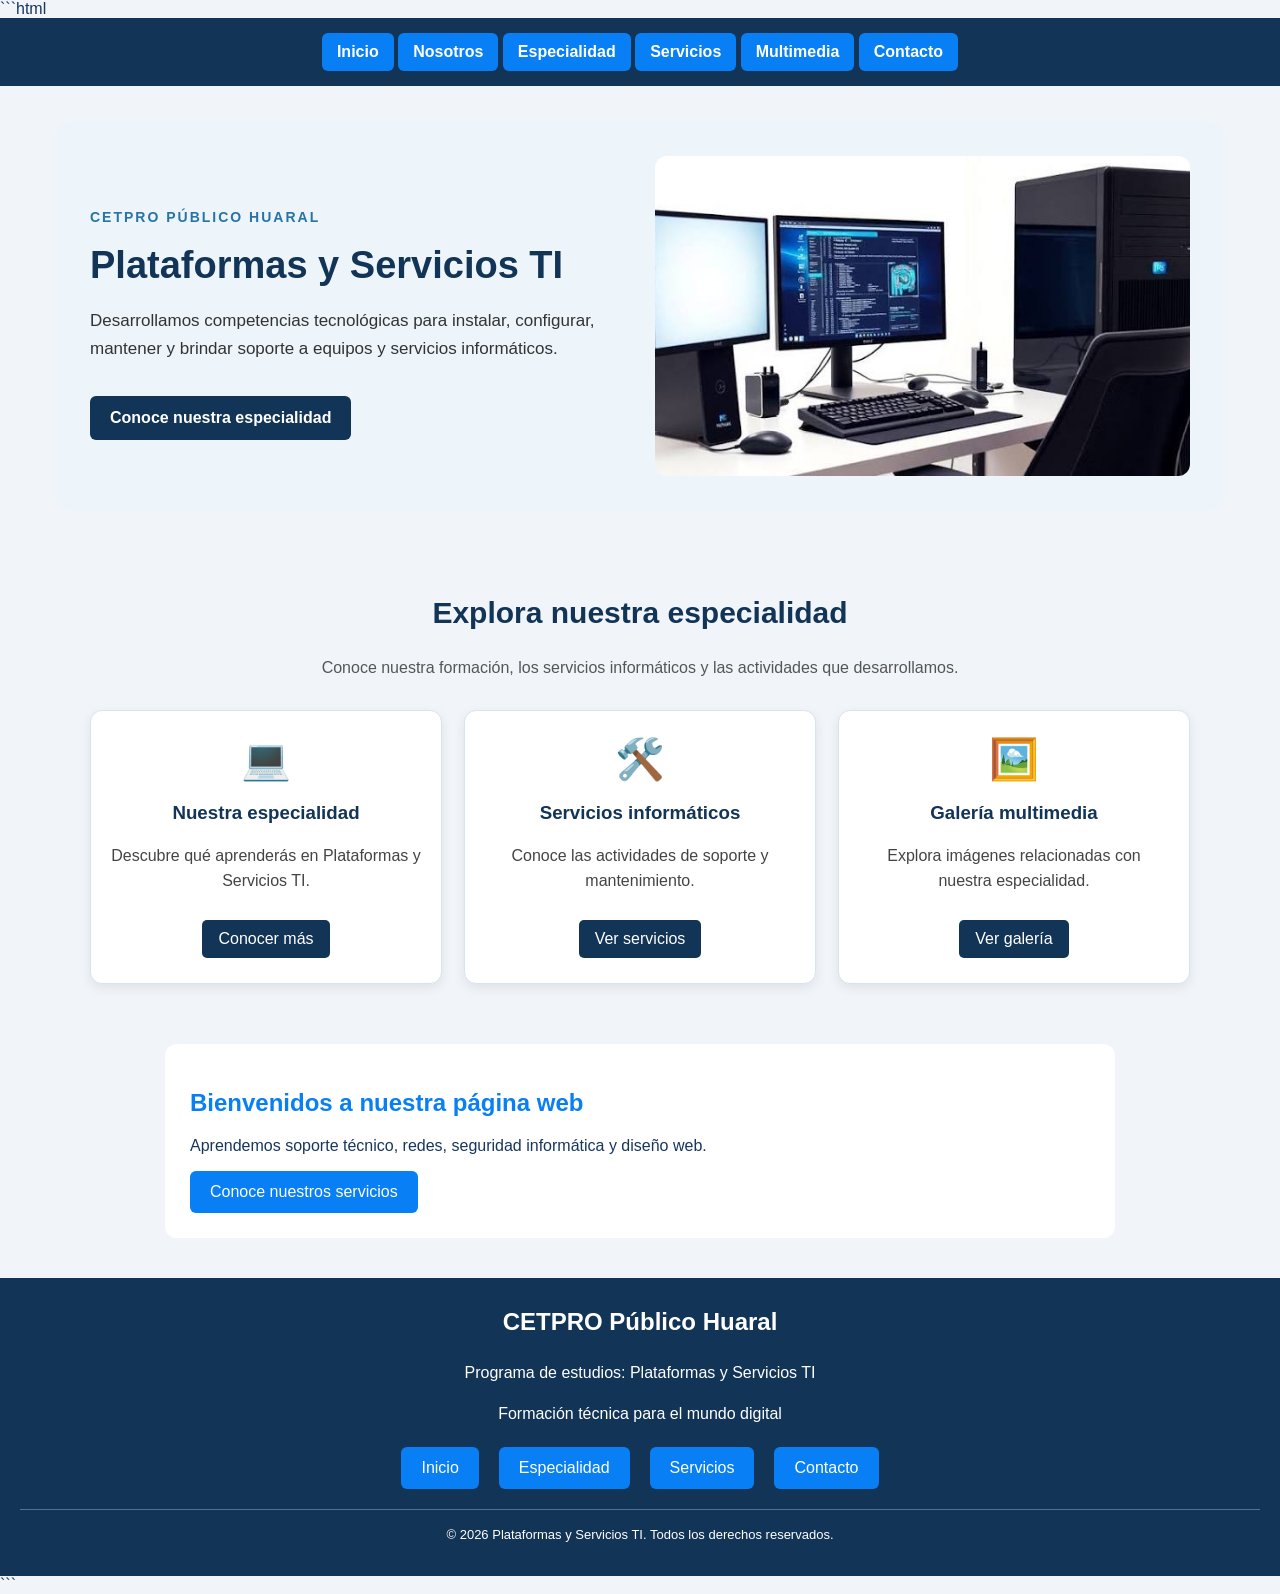
<file: visual code/plataforma TI/index.html>
```html
<!DOCTYPE html>
<html lang="es">
<head>
    <meta charset="UTF-8">
    <meta name="viewport" content="width=device-width, initial-scale=1.0">
    <title>Plataformas y Servicios TI</title>
    <link rel="stylesheet" href="style.css">
</head>

<body>

    <!-- MENÚ DE NAVEGACIÓN -->
    <nav class="menu">
        <a href="index.html">Inicio</a>
        <a href="nosotros.html">Nosotros</a>
        <a href="especialidad.html">Especialidad</a>
        <a href="servicios.html">Servicios</a>
        <a href="multimedia.html">Multimedia</a>
        <a href="contacto.html">Contacto</a>
    </nav>

    <!-- PORTADA -->
    <section class="portada">

        <div class="portada-texto">
            <p class="etiqueta">CETPRO PÚBLICO HUARAL</p>

            <h1>Plataformas y Servicios TI</h1>

            <p>
                Desarrollamos competencias tecnológicas para instalar,
                configurar, mantener y brindar soporte a equipos y
                servicios informáticos.
            </p>

            <a class="boton-portada" href="especialidad.html">
                Conoce nuestra especialidad
            </a>
        </div>

        <div class="portada-imagen">
            <img src="imagenes/computadoras.jpg"
                 alt="Equipos informáticos de la especialidad">
        </div>

    </section>

    <!-- TARJETAS DE ACCESO RÁPIDO -->
    <section class="accesos">

        <h2>Explora nuestra especialidad</h2>

        <p class="accesos-descripcion">
            Conoce nuestra formación, los servicios informáticos
            y las actividades que desarrollamos.
        </p>

        <div class="tarjetas-acceso">

            <article class="acceso">
                <div class="acceso-icono">💻</div>
                <h3>Nuestra especialidad</h3>
                <p>
                    Descubre qué aprenderás en Plataformas y Servicios TI.
                </p>
                <a href="especialidad.html">Conocer más</a>
            </article>

            <article class="acceso">
                <div class="acceso-icono">🛠️</div>
                <h3>Servicios informáticos</h3>
                <p>
                    Conoce las actividades de soporte y mantenimiento.
                </p>
                <a href="servicios.html">Ver servicios</a>
            </article>

            <article class="acceso">
                <div class="acceso-icono">🖼️</div>
                <h3>Galería multimedia</h3>
                <p>
                    Explora imágenes relacionadas con nuestra especialidad.
                </p>
                <a href="multimedia.html">Ver galería</a>
            </article>

        </div>

    </section>

    <!-- CONTENIDO DE BIENVENIDA -->
    <main class="bienvenida">

        <h2>Bienvenidos a nuestra página web</h2>

        <p>
            Aprendemos soporte técnico, redes,
            seguridad informática y diseño web.
        </p>

        <a href="servicios.html">Conoce nuestros servicios</a>

    </main>

    <!-- PIE DE PÁGINA -->
    <footer class="pie-pagina">

        <h3>CETPRO Público Huaral</h3>

        <p>Programa de estudios: Plataformas y Servicios TI</p>

        <p>Formación técnica para el mundo digital</p>

        <div class="pie-enlaces">
            <a href="index.html">Inicio</a>
            <a href="especialidad.html">Especialidad</a>
            <a href="servicios.html">Servicios</a>
            <a href="contacto.html">Contacto</a>
        </div>

        <p class="copyright">
            © 2026 Plataformas y Servicios TI. Todos los derechos reservados.
        </p>

    </footer>

</body>
</html>
```
</file>
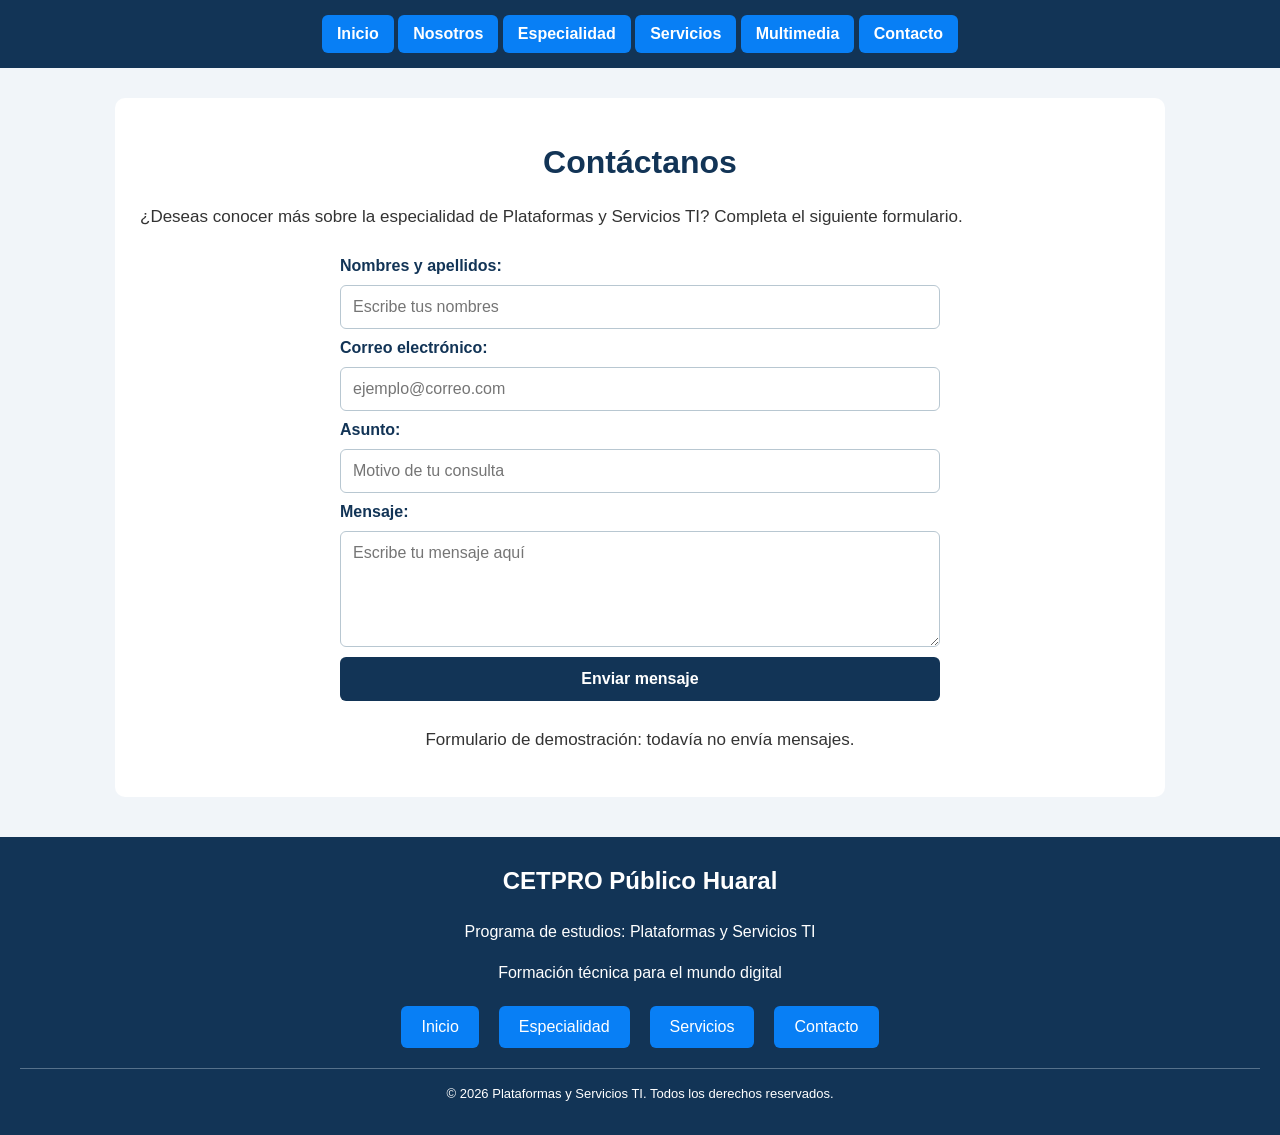
<file: visual code/plataforma TI/contacto.html>
<!DOCTYPE html>
<html lang="es">
<head>
    <meta charset="UTF-8">
    <meta name="viewport" content="width=device-width, initial-scale=1.0">
    <title>Contacto - Plataformas y Servicios TI</title>
    <link rel="stylesheet" href="style.css">
</head>
<body>

    <nav class="menu">
        <a href="index.html">Inicio</a>
        <a href="nosotros.html">Nosotros</a>
        <a href="especialidad.html">Especialidad</a>
        <a href="servicios.html">Servicios</a>
        <a href="multimedia.html">Multimedia</a>
        <a href="contacto.html">Contacto</a>
    </nav>

    <main class="contenido">
        <h1>Contáctanos</h1>

        <p>
            ¿Deseas conocer más sobre la especialidad de
            Plataformas y Servicios TI? Completa el siguiente formulario.
        </p>

        <form class="formulario" action="#" method="post">

            <label for="nombre">Nombres y apellidos:</label>
            <input type="text" id="nombre" name="nombre"
                   placeholder="Escribe tus nombres" required>

            <label for="correo">Correo electrónico:</label>
            <input type="email" id="correo" name="correo"
                   placeholder="ejemplo@correo.com" required>

            <label for="asunto">Asunto:</label>
            <input type="text" id="asunto" name="asunto"
                   placeholder="Motivo de tu consulta" required>

            <label for="mensaje">Mensaje:</label>
            <textarea id="mensaje" name="mensaje" rows="5"
                      placeholder="Escribe tu mensaje aquí"
                      required></textarea>

            <button type="submit">Enviar mensaje</button>

        </form>

        <p class="aviso">
            Formulario de demostración: todavía no envía mensajes.
        </p>
    </main>

</body>
<footer class="pie-pagina">
    <h3>CETPRO Público Huaral</h3>

    <p>Programa de estudios: Plataformas y Servicios TI</p>

    <p>Formación técnica para el mundo digital</p>

    <div class="pie-enlaces">
        <a href="index.html">Inicio</a>
        <a href="especialidad.html">Especialidad</a>
        <a href="servicios.html">Servicios</a>
        <a href="contacto.html">Contacto</a>
    </div>

    <p class="copyright">
        © 2026 Plataformas y Servicios TI. Todos los derechos reservados.
    </p>
</footer>

</html>
</file>
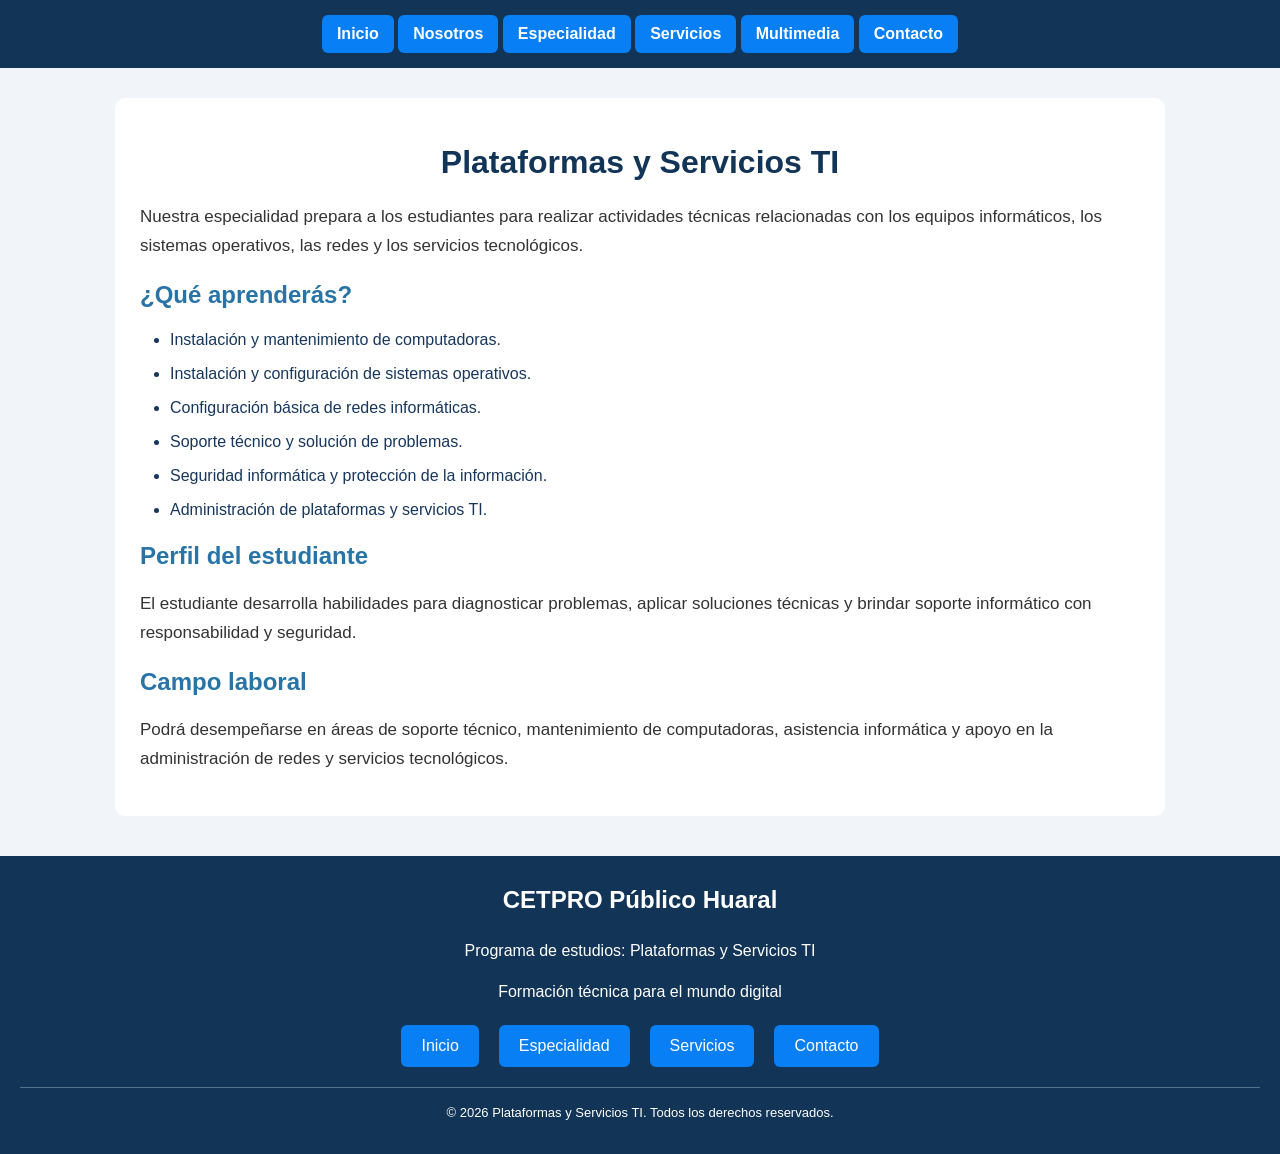
<file: visual code/plataforma TI/especialidad.html>
<!DOCTYPE html>
<html lang="es">
<head>
    <meta charset="UTF-8">
    <meta name="viewport" content="width=device-width, initial-scale=1.0">
    <title>Especialidad - Plataformas y Servicios TI</title>
    <link rel="stylesheet" href="style.css">
</head>
<body>

    <nav class="menu">
        <a href="index.html">Inicio</a>
        <a href="nosotros.html">Nosotros</a>
        <a href="especialidad.html">Especialidad</a>
        <a href="servicios.html">Servicios</a>
        <a href="multimedia.html">Multimedia</a>
        <a href="contacto.html">Contacto</a>
    </nav>

    <main class="contenido">
        <h1>Plataformas y Servicios TI</h1>

        <p>
            Nuestra especialidad prepara a los estudiantes para realizar
            actividades técnicas relacionadas con los equipos informáticos,
            los sistemas operativos, las redes y los servicios tecnológicos.
        </p>

        <h2>¿Qué aprenderás?</h2>

        <ul>
            <li>Instalación y mantenimiento de computadoras.</li>
            <li>Instalación y configuración de sistemas operativos.</li>
            <li>Configuración básica de redes informáticas.</li>
            <li>Soporte técnico y solución de problemas.</li>
            <li>Seguridad informática y protección de la información.</li>
            <li>Administración de plataformas y servicios TI.</li>
        </ul>

        <h2>Perfil del estudiante</h2>

        <p>
            El estudiante desarrolla habilidades para diagnosticar problemas,
            aplicar soluciones técnicas y brindar soporte informático
            con responsabilidad y seguridad.
        </p>

        <h2>Campo laboral</h2>

        <p>
            Podrá desempeñarse en áreas de soporte técnico, mantenimiento
            de computadoras, asistencia informática y apoyo en la
            administración de redes y servicios tecnológicos.
        </p>
    </main>

</body>
<footer class="pie-pagina">
    <h3>CETPRO Público Huaral</h3>

    <p>Programa de estudios: Plataformas y Servicios TI</p>

    <p>Formación técnica para el mundo digital</p>

    <div class="pie-enlaces">
        <a href="index.html">Inicio</a>
        <a href="especialidad.html">Especialidad</a>
        <a href="servicios.html">Servicios</a>
        <a href="contacto.html">Contacto</a>
    </div>

    <p class="copyright">
        © 2026 Plataformas y Servicios TI. Todos los derechos reservados.
    </p>
</footer>

</html>
</file>
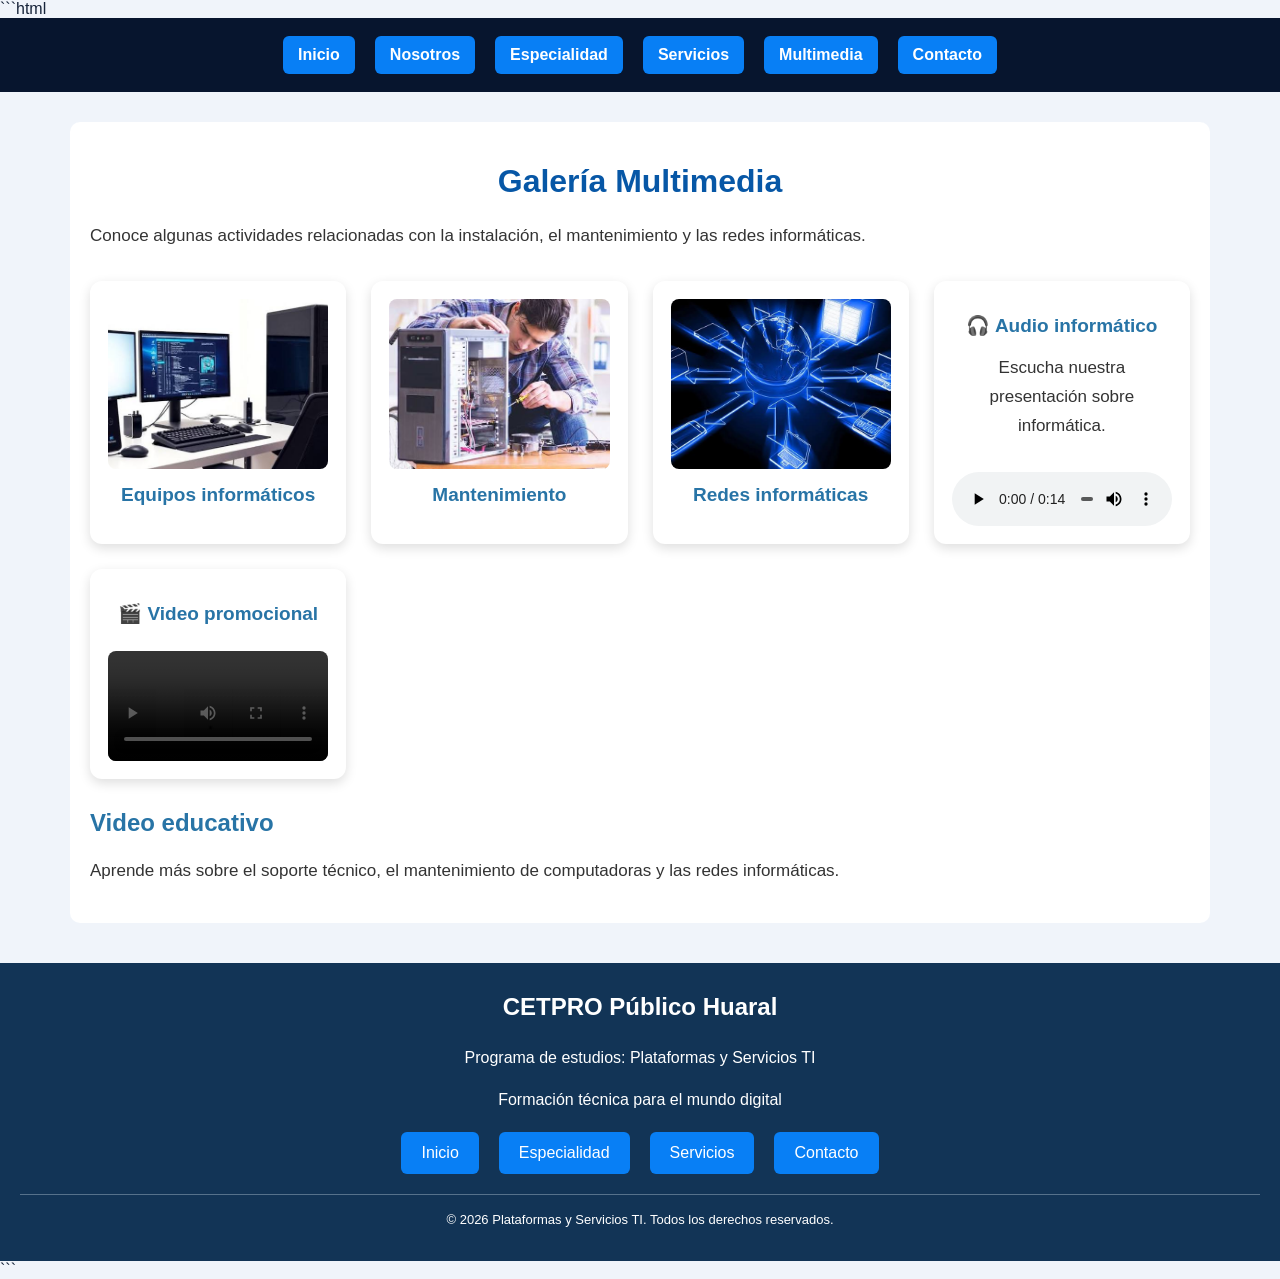
<file: visual code/plataforma TI/multimedia.html>
```html
<!DOCTYPE html>
<html lang="es">
<head>
    <meta charset="UTF-8">
    <meta name="viewport" content="width=device-width, initial-scale=1.0">
    <title>Multimedia - Plataformas y Servicios TI</title>
    <link rel="stylesheet" href="style.css">

    <style>
        .galeria {
            display: grid;
            grid-template-columns: repeat(auto-fit, minmax(220px, 1fr));
            gap: 25px;
            margin: 30px 0;
        }

        .foto, .recurso {
            background: white;
            padding: 18px;
            border-radius: 12px;
            box-shadow: 0 4px 12px #0002;
            text-align: center;
            overflow: hidden;
        }

        .foto img {
            width: 100%;
            height: 170px;
            object-fit: cover;
            border-radius: 8px;
        }

        .recurso audio {
            width: 100%;
            margin-top: 15px;
        }

        .recurso video {
            width: 100%;
            max-height: 220px;
            border-radius: 8px;
            margin-top: 10px;
        }

        .foto h2, .recurso h2 {
            font-size: 19px;
            margin-top: 15px;
        }

        .contenido {
            max-width: 1100px;
            margin: 30px auto;
            padding: 20px;
        }

        .menu {
            display: flex;
            justify-content: center;
            flex-wrap: wrap;
            gap: 20px;
            padding: 18px;
            background: #07152e;
        }

        .menu a {
            color: white;
            text-decoration: none;
            font-weight: bold;
        }

        .menu a:hover {
            color: #00cfff;
        }

        body {
            margin: 0;
            font-family: Arial, sans-serif;
            background: #f0f4fa;
            color: #17243a;
        }

        .contenido > h1 {
            color: #0757a6;
        }
    </style>
</head>

<body>

    <nav class="menu">
        <a href="index.html">Inicio</a>
        <a href="nosotros.html">Nosotros</a>
        <a href="especialidad.html">Especialidad</a>
        <a href="servicios.html">Servicios</a>
        <a href="multimedia.html">Multimedia</a>
        <a href="contacto.html">Contacto</a>
    </nav>

    <main class="contenido">

        <h1>Galería Multimedia</h1>

        <p>
            Conoce algunas actividades relacionadas con la instalación,
            el mantenimiento y las redes informáticas.
        </p>

        <section class="galeria">

            <!-- IMAGEN 1 -->
            <article class="foto">
                <img src="imagenes/computadoras.jpg"
                     alt="Equipos de cómputo">
                <h2>Equipos informáticos</h2>
            </article>

            <!-- IMAGEN 2 -->
            <article class="foto">
                <img src="imagenes/mantenimiento.jpg"
                     alt="Mantenimiento de computadoras">
                <h2>Mantenimiento</h2>
            </article>

            <!-- IMAGEN 3 -->
            <article class="foto">
                <img src="imagenes/redes.jpg"
                     alt="Instalación de redes">
                <h2>Redes informáticas</h2>
            </article>

            <!-- AUDIO -->
            <article class="recurso">
                <h2>🎧 Audio informático</h2>
                <p>Escucha nuestra presentación sobre informática.</p>

                <audio controls>
                    <source src="imagenes/informatica.mp3"
                            type="audio/mpeg">
                    Tu navegador no puede reproducir este audio.
                </audio>
            </article>

            <!-- VIDEO -->
            <article class="recurso">
                <h2>🎬 Video promocional</h2>
                <video controls>
                    <source
                        src="imagenes/video_promocional_mantenimiento.mp4"
                        type="video/mp4">
                    Tu navegador no puede reproducir este video.
                </video>
            </article>

        </section>

        <h2>Video educativo</h2>

        <p>
            Aprende más sobre el soporte técnico, el mantenimiento
            de computadoras y las redes informáticas.
        </p>

    </main>

</body>
<footer class="pie-pagina">
    <h3>CETPRO Público Huaral</h3>

    <p>Programa de estudios: Plataformas y Servicios TI</p>

    <p>Formación técnica para el mundo digital</p>

    <div class="pie-enlaces">
        <a href="index.html">Inicio</a>
        <a href="especialidad.html">Especialidad</a>
        <a href="servicios.html">Servicios</a>
        <a href="contacto.html">Contacto</a>
    </div>

    <p class="copyright">
        © 2026 Plataformas y Servicios TI. Todos los derechos reservados.
    </p>
</footer>

</html>
```
</file>
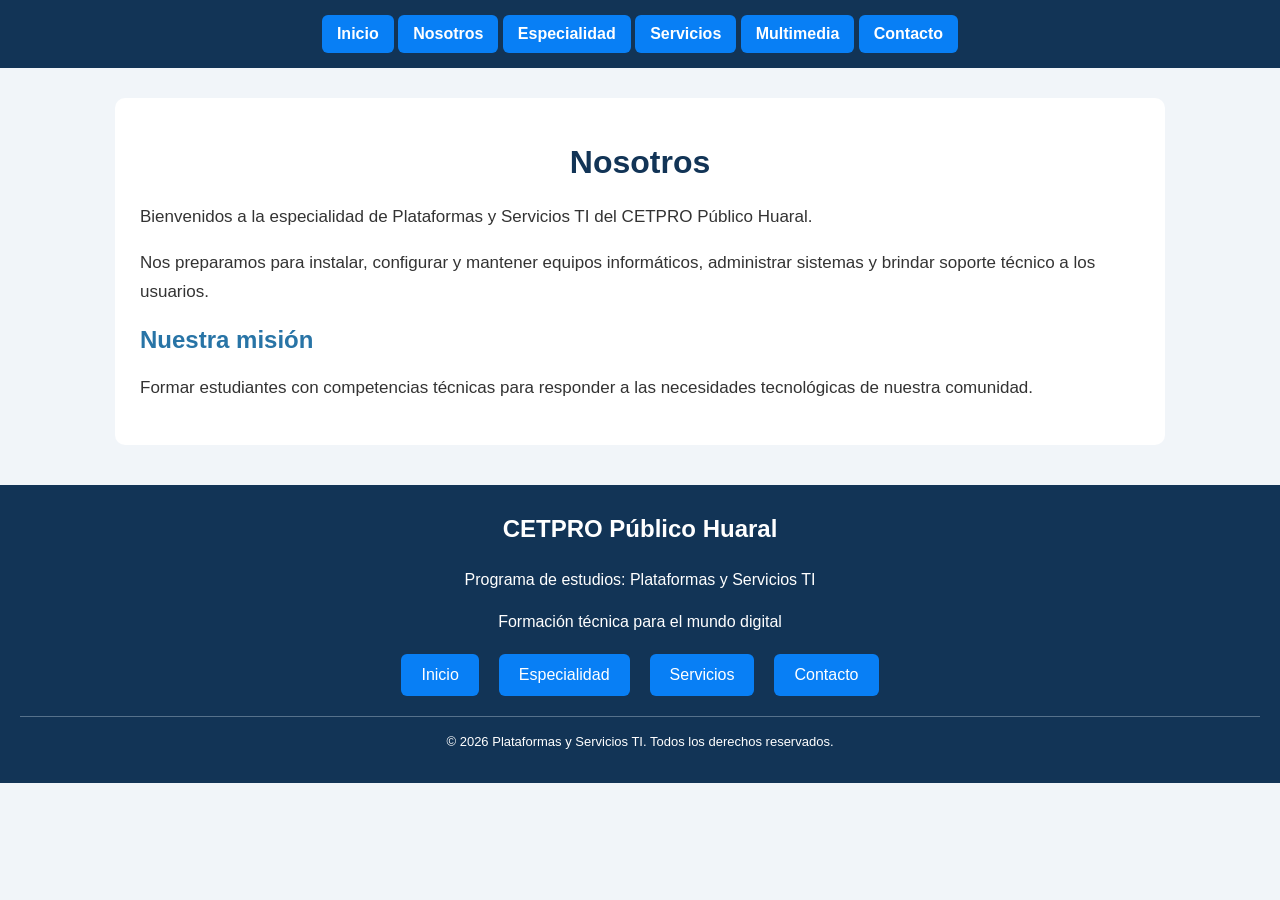
<file: visual code/plataforma TI/nosotros.html>
<!DOCTYPE html>
<html lang="es">
<head>
    <meta charset="UTF-8">
    <meta name="viewport" content="width=device-width, initial-scale=1.0">
    <title>Nosotros - Plataformas y Servicios TI</title>
    <link rel="stylesheet" href="style.css">
</head>
<body>

    <nav class="menu">
        <a href="index.html">Inicio</a>
        <a href="nosotros.html">Nosotros</a>
        <a href="especialidad.html">Especialidad</a>
        <a href="servicios.html">Servicios</a>
        <a href="multimedia.html">Multimedia</a>
        <a href="contacto.html">Contacto</a>
    </nav>

    <main class="contenido">
        <h1>Nosotros</h1>

        <p>
            Bienvenidos a la especialidad de Plataformas y Servicios TI
            del CETPRO Público Huaral.
        </p>

        <p>
            Nos preparamos para instalar, configurar y mantener equipos
            informáticos, administrar sistemas y brindar soporte técnico
            a los usuarios.
        </p>

        <h2>Nuestra misión</h2>
        <p>
            Formar estudiantes con competencias técnicas para responder
            a las necesidades tecnológicas de nuestra comunidad.
        </p>
    </main>

</body>
<footer class="pie-pagina">
    <h3>CETPRO Público Huaral</h3>

    <p>Programa de estudios: Plataformas y Servicios TI</p>

    <p>Formación técnica para el mundo digital</p>

    <div class="pie-enlaces">
        <a href="index.html">Inicio</a>
        <a href="especialidad.html">Especialidad</a>
        <a href="servicios.html">Servicios</a>
        <a href="contacto.html">Contacto</a>
    </div>

    <p class="copyright">
        © 2026 Plataformas y Servicios TI. Todos los derechos reservados.
    </p>
</footer>

</html>
</file>
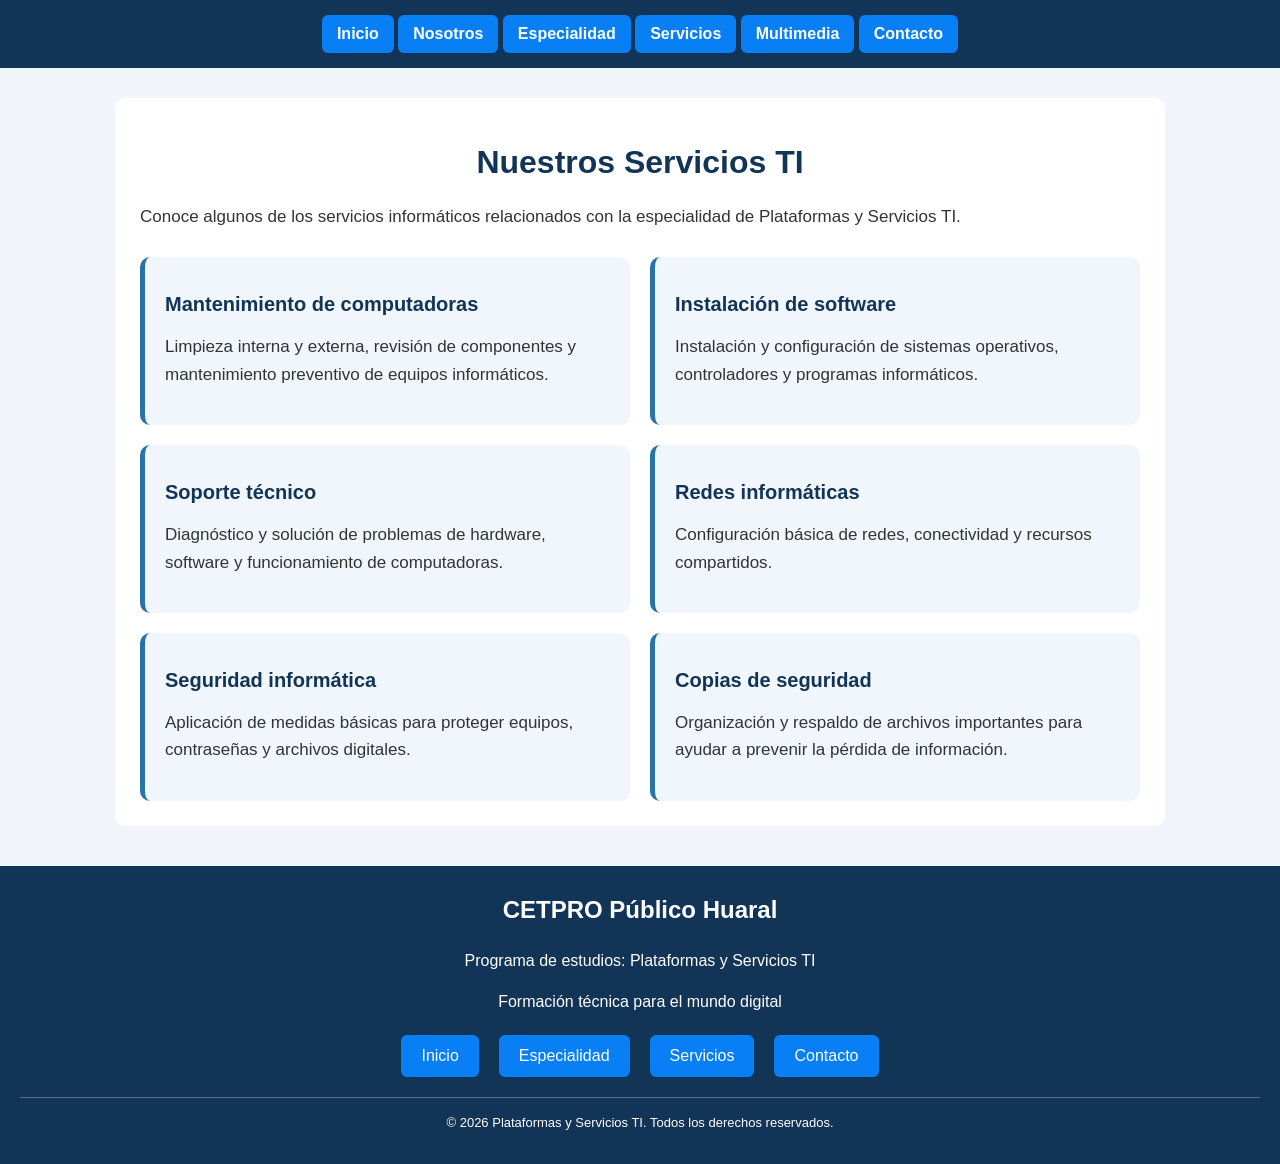
<file: visual code/plataforma TI/servicios.html>
<!DOCTYPE html>
<html lang="es">
<head>
    <meta charset="UTF-8">
    <meta name="viewport" content="width=device-width, initial-scale=1.0">
    <title>Servicios - Plataformas y Servicios TI</title>
    <link rel="stylesheet" href="style.css">
</head>
<body>

    <nav class="menu">
        <a href="index.html">Inicio</a>
        <a href="nosotros.html">Nosotros</a>
        <a href="especialidad.html">Especialidad</a>
        <a href="servicios.html">Servicios</a>
        <a href="multimedia.html">Multimedia</a>
        <a href="contacto.html">Contacto</a>
    </nav>

    <main class="contenido">
        <h1>Nuestros Servicios TI</h1>

        <p>
            Conoce algunos de los servicios informáticos relacionados
            con la especialidad de Plataformas y Servicios TI.
        </p>

        <section class="tarjetas">

            <article class="tarjeta">
                <h2>Mantenimiento de computadoras</h2>
                <p>
                    Limpieza interna y externa, revisión de componentes
                    y mantenimiento preventivo de equipos informáticos.
                </p>
            </article>

            <article class="tarjeta">
                <h2>Instalación de software</h2>
                <p>
                    Instalación y configuración de sistemas operativos,
                    controladores y programas informáticos.
                </p>
            </article>

            <article class="tarjeta">
                <h2>Soporte técnico</h2>
                <p>
                    Diagnóstico y solución de problemas de hardware,
                    software y funcionamiento de computadoras.
                </p>
            </article>

            <article class="tarjeta">
                <h2>Redes informáticas</h2>
                <p>
                    Configuración básica de redes, conectividad
                    y recursos compartidos.
                </p>
            </article>

            <article class="tarjeta">
                <h2>Seguridad informática</h2>
                <p>
                    Aplicación de medidas básicas para proteger equipos,
                    contraseñas y archivos digitales.
                </p>
            </article>

            <article class="tarjeta">
                <h2>Copias de seguridad</h2>
                <p>
                    Organización y respaldo de archivos importantes
                    para ayudar a prevenir la pérdida de información.
                </p>
            </article>

        </section>
    </main>

</body>
<footer class="pie-pagina">
    <h3>CETPRO Público Huaral</h3>

    <p>Programa de estudios: Plataformas y Servicios TI</p>

    <p>Formación técnica para el mundo digital</p>

    <div class="pie-enlaces">
        <a href="index.html">Inicio</a>
        <a href="especialidad.html">Especialidad</a>
        <a href="servicios.html">Servicios</a>
        <a href="contacto.html">Contacto</a>
    </div>

    <p class="copyright">
        © 2026 Plataformas y Servicios TI. Todos los derechos reservados.
    </p>
</footer>

</html>
</file>
<file: visual code/plataforma TI/style.css>
body {
    font-family: Arial, sans-serif;
    margin: 0;
    background-color: #f1f5f9;
    color: #17365d;
}

header {
    background-color: #073b66;
    color: white;
    text-align: center;
    padding: 35px;
}
main {
    max-width: 900px;
    margin: 40px auto;
    padding: 25px;
    background-color: white;
    border-radius: 12px;
}
h2 {
    color: #087ff5;
}
a {
    display: inline-block;
    background-color: #087ff5;
    color: white;
    padding: 12px 20px;
    border-radius: 6px;
    text-decoration: none;
}
a:hover {
    background-color: #073b66;
}
footer {
    background-color: #062744;
    color: white;
    text-align: center;
    padding: 20px;
}
.menu {
    background-color: #123456;
    padding: 15px;
    text-align: center;
}

.menu a {
    color: white;
    text-decoration: none;
    padding: 10px 15px;
    display: inline-block;
    font-weight: bold;
}

.menu a:hover {
    background-color: #2874A6;
    border-radius: 5px;
}
.contenido {
    max-width: 1000px;
    margin: 30px auto;
    padding: 25px;
    background-color: white;
    border-radius: 10px;
}

.contenido h1 {
    color: #123456;
    text-align: center;
}

.contenido h2 {
    color: #2874A6;
}

.contenido p {
    font-size: 17px;
    line-height: 1.7;
    color: #333333;
}
.contenido ul {
    padding-left: 30px;
}

.contenido li {
    margin-bottom: 10px;
    line-height: 1.5;
}
.tarjetas {
    display: grid;
    grid-template-columns: repeat(2, 1fr);
    gap: 20px;
    margin-top: 25px;
}

.tarjeta {
    background-color: #f0f6fb;
    padding: 20px;
    border-radius: 10px;
    border-left: 5px solid #2874A6;
    transition: transform 0.3s;
}

.tarjeta h2 {
    color: #123456;
    font-size: 20px;
}

.tarjeta p {
    line-height: 1.6;
    color: #333333;
}

.tarjeta:hover {
    transform: translateY(-5px);
}

@media (max-width: 600px) {
    .tarjetas {
        grid-template-columns: 1fr;
    }
}
.formulario {
    max-width: 600px;
    margin: 25px auto;
    display: flex;
    flex-direction: column;
    gap: 10px;
}

.formulario label {
    font-weight: bold;
    color: #123456;
}

.formulario input,
.formulario textarea {
    padding: 12px;
    border: 1px solid #b8c7d1;
    border-radius: 6px;
    font-size: 16px;
    font-family: Arial, sans-serif;
}

.formulario input:focus,
.formulario textarea:focus {
    outline: 2px solid #2874A6;
}

.formulario button {
    background-color: #123456;
    color: white;
    padding: 13px;
    border: none;
    border-radius: 6px;
    font-size: 16px;
    font-weight: bold;
    cursor: pointer;
}

.formulario button:hover {
    background-color: #2874A6;
}

.aviso {
    text-align: center;
    color: #666666;
    font-size: 14px;
}
/* Adaptación del menú a pantallas pequeñas */
@media (max-width: 700px) {
    .menu {
        padding: 8px;
    }

    .menu a {
        padding: 10px;
        display: inline-block;
    }

    .contenido {
        margin: 15px;
        padding: 15px;
    }
}
/* Portada principal */
.portada {
    max-width: 1100px;
    margin: 35px auto;
    padding: 35px;
    display: grid;
    grid-template-columns: 1fr 1fr;
    gap: 30px;
    align-items: center;
    background-color: #edf5fb;
    border-radius: 15px;
}

.portada-texto h1 {
    color: #123456;
    font-size: 38px;
    margin: 10px 0 20px;
}

.portada-texto p {
    color: #333333;
    font-size: 17px;
    line-height: 1.7;
}

.portada-texto .etiqueta {
    color: #2874A6;
    font-weight: bold;
    letter-spacing: 2px;
    font-size: 14px;
}

.portada-imagen img {
    width: 100%;
    height: 320px;
    object-fit: cover;
    border-radius: 12px;
}

.boton-portada {
    display: inline-block;
    margin-top: 15px;
    padding: 13px 20px;
    background-color: #123456;
    color: white;
    text-decoration: none;
    border-radius: 6px;
    font-weight: bold;
}

.boton-portada:hover {
    background-color: #2874A6;
}

@media (max-width: 700px) {
    .portada {
        grid-template-columns: 1fr;
        margin: 15px;
        padding: 20px;
    }

    .portada-texto h1 {
        font-size: 30px;
    }

    .portada-imagen img {
        height: 230px;
    }
}
/* Sección de accesos rápidos */
.accesos {
    max-width: 1100px;
    margin: 40px auto;
    padding: 20px;
    text-align: center;
}

.accesos > h2 {
    color: #123456;
    font-size: 30px;
}

.accesos-descripcion {
    color: #555555;
    line-height: 1.6;
    margin-bottom: 30px;
}

.tarjetas-acceso {
    display: grid;
    grid-template-columns: repeat(3, 1fr);
    gap: 22px;
}

.acceso {
    padding: 25px 20px;
    background-color: white;
    border: 1px solid #d8e3ec;
    border-radius: 12px;
    box-shadow: 0 4px 12px rgba(0, 0, 0, 0.08);
    transition: transform 0.3s;
}

.acceso:hover {
    transform: translateY(-5px);
}

.acceso-icono {
    font-size: 40px;
    margin-bottom: 10px;
}

.acceso h3 {
    color: #123456;
}

.acceso p {
    color: #444444;
    line-height: 1.6;
    min-height: 50px;
}

.acceso a {
    display: inline-block;
    margin-top: 10px;
    padding: 10px 16px;
    background-color: #123456;
    color: white;
    text-decoration: none;
    border-radius: 5px;
}

.acceso a:hover {
    background-color: #2874A6;
}

@media (max-width: 700px) {
    .tarjetas-acceso {
        grid-template-columns: 1fr;
    }

    .accesos {
        margin: 20px auto;
    }
}
.menu {
    background-color: #123456;
    padding: 15px;
    text-align: center;
    position: sticky;
    top: 0;
    z-index: 1000;
}
/* Pie de página */
.pie-pagina {
    background-color: #123456;
    color: white;
    text-align: center;
    padding: 30px 20px;
    margin-top: 40px;
}

.pie-pagina h3 {
    margin-top: 0;
    font-size: 24px;
}

.pie-pagina p {
    line-height: 1.6;
}

.pie-enlaces {
    display: flex;
    justify-content: center;
    flex-wrap: wrap;
    gap: 20px;
    margin: 20px 0;
}

.pie-enlaces a {
    color: white;
    text-decoration: none;
}

.pie-enlaces a:hover {
    text-decoration: underline;
}

.pie-pagina .copyright {
    border-top: 1px solid #56718b;
    padding-top: 15px;
    font-size: 13px;
    margin-bottom: 0;
}
</file>
